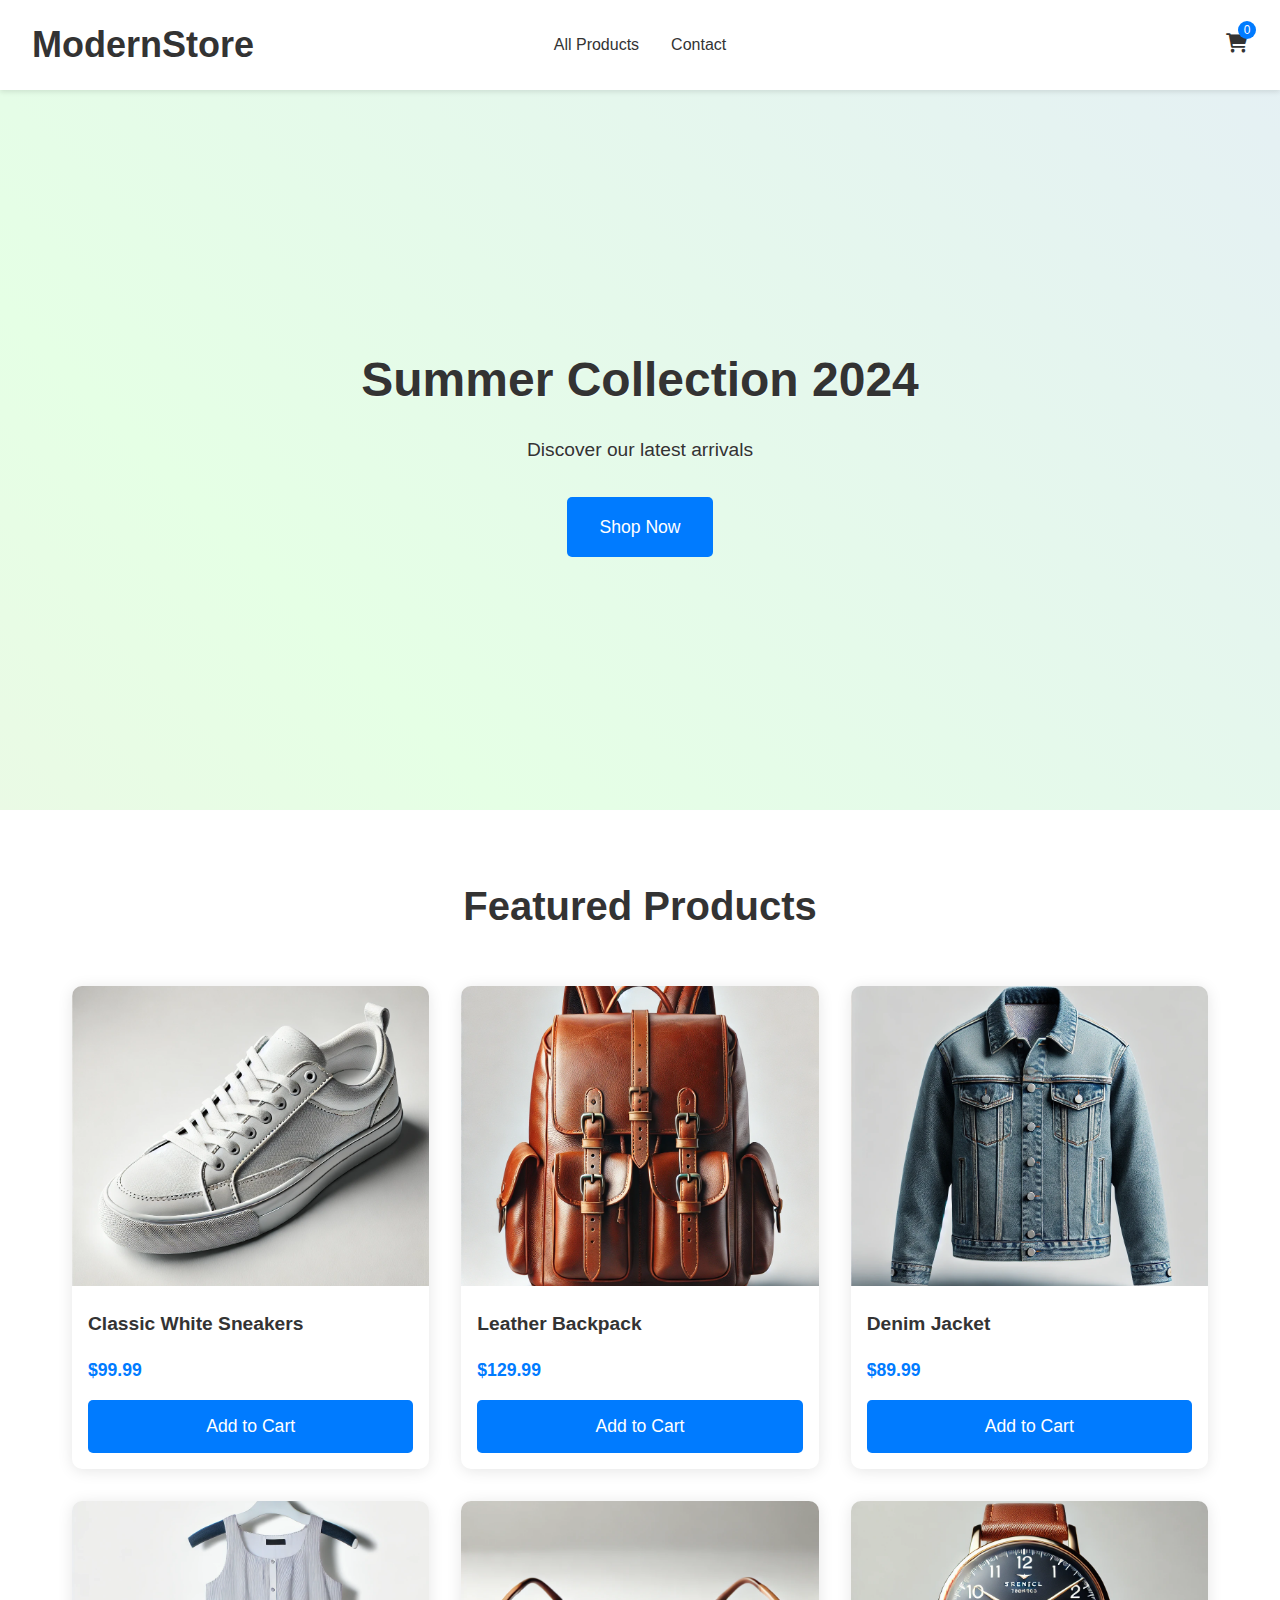
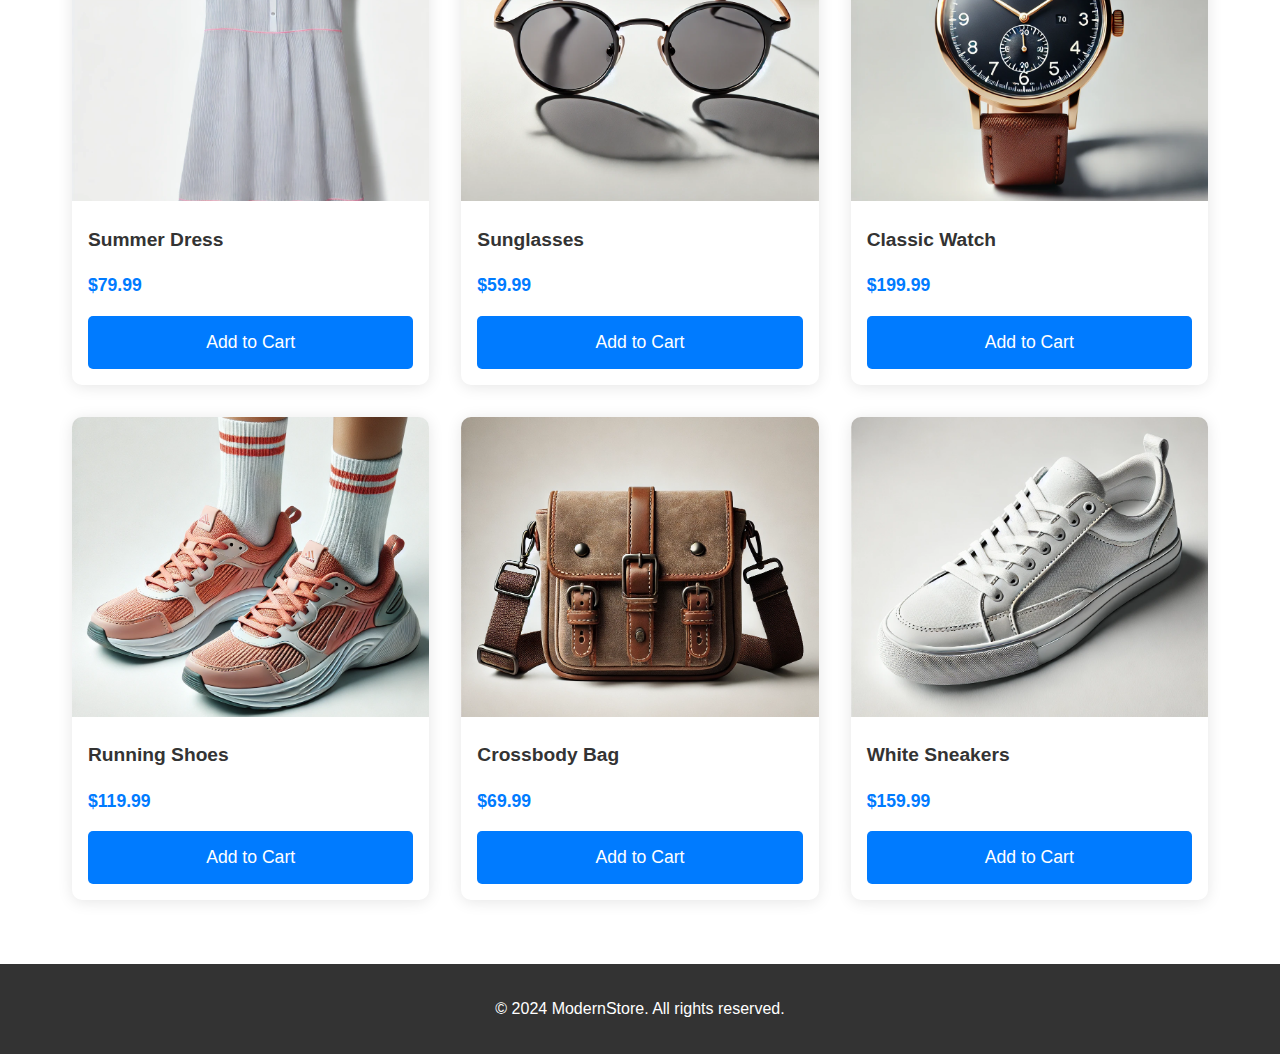
<file: index.html>
<!DOCTYPE html>
<html lang="en">
<head>
    <!-- Google Tag Manager -->
    <script>(function(w,d,s,l,i){w[l]=w[l]||[];w[l].push({'gtm.start':
    new Date().getTime(),event:'gtm.js'});var f=d.getElementsByTagName(s)[0],
    j=d.createElement(s),dl=l!='dataLayer'?'&l='+l:'';j.async=true;j.src=
    'https://www.googletagmanager.com/gtm.js?id='+i+dl;f.parentNode.insertBefore(j,f);
    })(window,document,'script','dataLayer','GTM-56HH3R39');</script>
    <!-- End Google Tag Manager -->
    <meta charset="UTF-8">
    <meta name="viewport" content="width=device-width, initial-scale=1.0">
    <title>Modern Store</title>
    <link rel="stylesheet" href="css/styles.css">
    <link rel="stylesheet" href="https://cdnjs.cloudflare.com/ajax/libs/font-awesome/6.0.0/css/all.min.css">
</head>
<body>
    <header>
        <nav class="main-nav">
            <div class="logo">
                <a href="index.html"><h2>ModernStore</h2></a>
            </div>
            <ul class="nav-links">
                <li><a href="category.html">All Products</a></li>
                <li><a href="contact.html">Contact</a></li>
            </ul>
            <div class="nav-icons">
                <a href="cart.html" class="cart-icon">
                    <i class="fas fa-shopping-cart"></i>
                    <span class="cart-count">0</span>
                </a>
            </div>
        </nav>
    </header>

    <main>
        <section class="hero">
            <h1>Summer Collection 2024</h1>
            <p>Discover our latest arrivals</p>
            <a href="category.html" class="btn">Shop Now</a>
        </section>

        <section class="featured-products">
            <h2>Featured Products</h2>
            <div class="product-grid">
                <!-- Product 1 -->
                <div class="product-card">
                    <a href="product.html?id=1" class="product-link" data-tracking="homepage-product-1-pdp">
                        <img src="images/white-sneakers.webp" alt="Classic White Sneakers">
                    </a>
                    <h3>Classic White Sneakers</h3>
                    <p class="price">$99.99</p>
                    <button class="btn add-to-cart" 
                        data-id="1" 
                        data-name="Classic White Sneakers" 
                        data-price="99.99" 
                        data-image="images/white-sneakers.webp">
                        Add to Cart
                    </button>
                </div>

                <!-- Product 2 -->
                <div class="product-card">
                    <a href="product.html?id=2" class="product-link">
                        <img src="images/leather-backpack.webp" alt="Leather Backpack">
                    </a>
                    <h3>Leather Backpack</h3>
                    <p class="price">$129.99</p>
                    <button class="btn add-to-cart" 
                        data-id="2" 
                        data-name="Leather Backpack" 
                        data-price="129.99" 
                        data-image="images/leather-backpack.webp">
                        Add to Cart
                    </button>
                </div>

                <!-- Product 3 -->
                <div class="product-card">
                    <a href="product.html?id=3" class="product-link">
                        <img src="images/denim-jacket.webp" alt="Denim Jacket">
                    </a>
                    <h3>Denim Jacket</h3>
                    <p class="price">$89.99</p>
                    <button class="btn add-to-cart" 
                        data-id="3" 
                        data-name="Denim Jacket" 
                        data-price="89.99" 
                        data-image="images/denim-jacket.webp">
                        Add to Cart
                    </button>
                </div>

                <!-- Product 4 -->
                <div class="product-card">
                    <a href="product.html?id=4" class="product-link">
                        <img src="images/summer-dress.webp" alt="Summer Dress">
                    </a>
                    <h3>Summer Dress</h3>
                    <p class="price">$79.99</p>
                    <button class="btn add-to-cart" 
                        data-id="4" 
                        data-name="Summer Dress" 
                        data-price="79.99" 
                        data-image="images/summer-dress.webp">
                        Add to Cart
                    </button>
                </div>

                <!-- Product 5 -->
                <div class="product-card">
                    <a href="product.html?id=5" class="product-link">
                        <img src="images/sunglasses.webp" alt="Sunglasses">
                    </a>
                    <h3>Sunglasses</h3>
                    <p class="price">$59.99</p>
                    <button class="btn add-to-cart" 
                        data-id="5" 
                        data-name="Sunglasses" 
                        data-price="59.99" 
                        data-image="images/sunglasses.webp">
                        Add to Cart
                    </button>
                </div>

                <!-- Product 6 -->
                <div class="product-card">
                    <a href="product.html?id=6" class="product-link">
                        <img src="images/classic-watch.webp" alt="Classic Watch">
                    </a>
                    <h3>Classic Watch</h3>
                    <p class="price">$199.99</p>
                    <button class="btn add-to-cart" 
                        data-id="6" 
                        data-name="Classic Watch" 
                        data-price="199.99" 
                        data-image="images/classic-watch.webp">
                        Add to Cart
                    </button>
                </div>

                <!-- Product 7 -->
                <div class="product-card">
                    <a href="product.html?id=7" class="product-link">
                        <img src="images/running-shoes.webp" alt="Running Shoes">
                    </a>
                    <h3>Running Shoes</h3>
                    <p class="price">$119.99</p>
                    <button class="btn add-to-cart" 
                        data-id="7" 
                        data-name="Running Shoes" 
                        data-price="119.99" 
                        data-image="images/running-shoes.webp">
                        Add to Cart
                    </button>
                </div>

                <!-- Product 8 -->
                <div class="product-card">
                    <a href="product.html?id=8" class="product-link">
                        <img src="images/crossbody-bag.webp" alt="Crossbody Bag">
                    </a>
                    <h3>Crossbody Bag</h3>
                    <p class="price">$69.99</p>
                    <button class="btn add-to-cart" 
                        data-id="8" 
                        data-name="Crossbody Bag" 
                        data-price="69.99" 
                        data-image="images/crossbody-bag.webp">
                        Add to Cart
                    </button>
                </div>

                <!-- Product 9 -->
                <div class="product-card">
                    <a href="product.html?id=9" class="product-link">
                        <img src="images/white-sneakers.webp" alt="White Sneakers">
                    </a>
                    <h3>White Sneakers</h3>
                    <p class="price">$159.99</p>
                    <button class="btn add-to-cart" 
                        data-id="9" 
                        data-name="White Sneakers" 
                        data-price="159.99" 
                        data-image="images/white-sneakers.webp">
                        Add to Cart
                    </button>
                </div>
            </div>
        </section>
    </main>

    <footer>
        <p>&copy; 2024 ModernStore. All rights reserved.</p>
    </footer>

    <div class="modal" id="addToCartModal">
        <div class="modal-content">
            <i class="fas fa-check-circle"></i>
            <h3>Added to Cart!</h3>
            <p>Item has been added to your shopping cart.</p>
            <div class="modal-buttons">
                <button class="btn continue-shopping">Continue Shopping</button>
                <a href="cart.html" class="btn view-cart">View Cart</a>
            </div>
        </div>
    </div>

    <script src="js/scripts.js"></script>
    <script src="js/cart.js"></script>
</body>
</html>
</file>
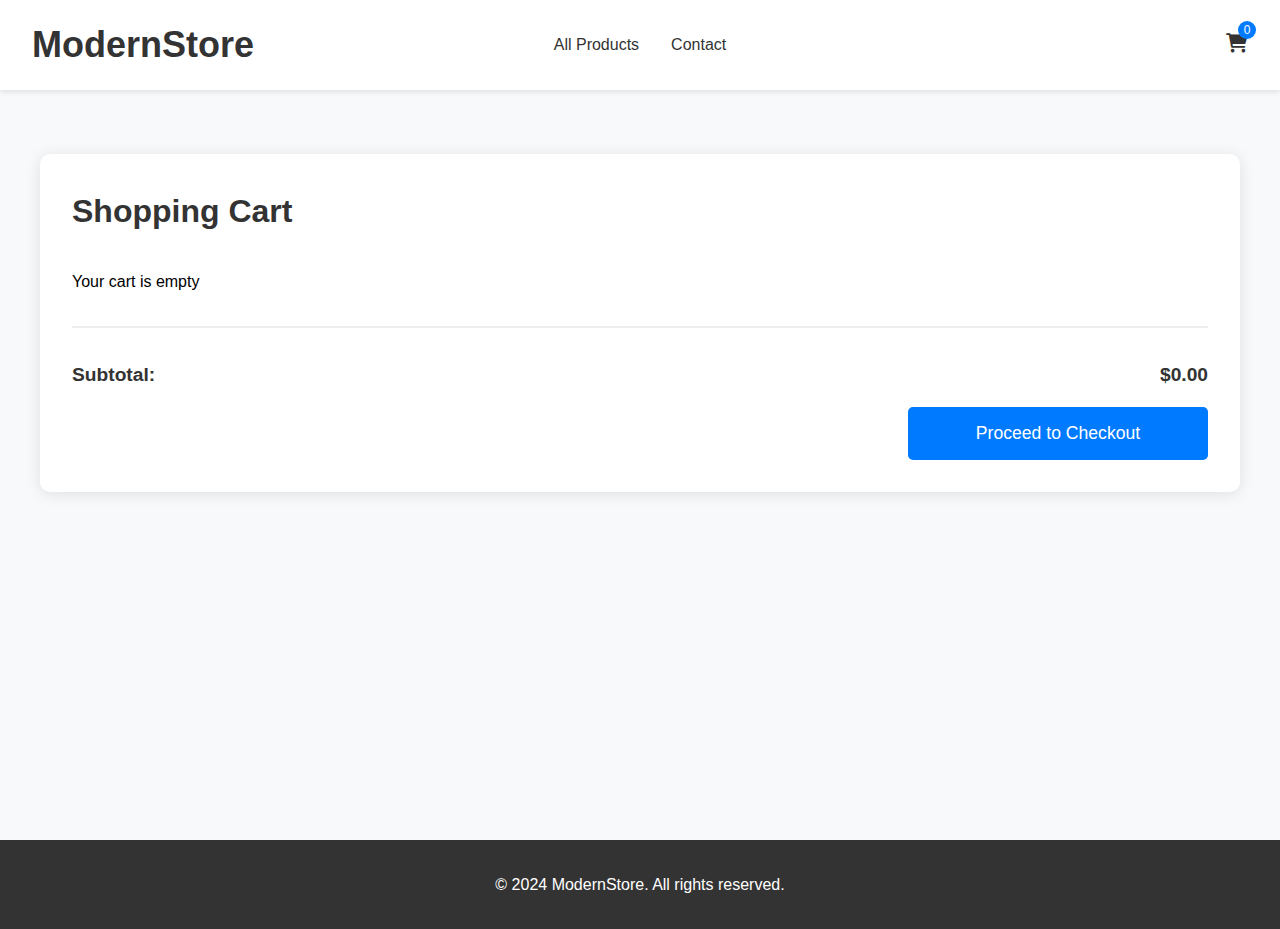
<file: cart.html>
<!DOCTYPE html>
<html lang="en">
<head>
    <!-- Google Tag Manager -->
    <script>(function(w,d,s,l,i){w[l]=w[l]||[];w[l].push({'gtm.start':
    new Date().getTime(),event:'gtm.js'});var f=d.getElementsByTagName(s)[0],
    j=d.createElement(s),dl=l!='dataLayer'?'&l='+l:'';j.async=true;j.src=
    'https://www.googletagmanager.com/gtm.js?id='+i+dl;f.parentNode.insertBefore(j,f);
    })(window,document,'script','dataLayer','GTM-56HH3R39');</script>
    <!-- End Google Tag Manager -->
    <meta charset="UTF-8">
    <meta name="viewport" content="width=device-width, initial-scale=1.0">
    <title>Shopping Cart - ModernStore</title>
    <link rel="stylesheet" href="css/styles.css">
    <link rel="stylesheet" href="https://cdnjs.cloudflare.com/ajax/libs/font-awesome/6.0.0/css/all.min.css">
</head>
<body>
    <header>
        <nav class="main-nav">
            <div class="logo">
                <a href="index.html"><h2>ModernStore</h2></a>
            </div>
            <ul class="nav-links">
                <li><a href="category.html">All Products</a></li>
                <li><a href="contact.html">Contact</a></li>
            </ul>
            <div class="nav-icons">
                <a href="cart.html" class="cart-icon">
                    <i class="fas fa-shopping-cart"></i>
                    <span class="cart-count">0</span>
                </a>
            </div>
        </nav>
    </header>

    <main class="cart-page">
        <div class="cart-container">
            <h1>Shopping Cart</h1>
            
            <div class="cart-items">
                <!-- Cart items will be dynamically added here -->
            </div>

            <div class="cart-summary">
                <div class="subtotal">
                    <span>Subtotal:</span>
                    <span class="subtotal-amount">$0.00</span>
                </div>
                <button class="btn checkout-btn" data-tracking="cart-checkout">Proceed to Checkout</button>
            </div>
        </div>
    </main>

    <footer>
        <p>&copy; 2024 ModernStore. All rights reserved.</p>
    </footer>

    <div class="modal" id="emptyCartModal">
        <div class="modal-content">
            <i class="fas fa-shopping-cart"></i>
            <h3>Empty Cart</h3>
            <p>Your shopping cart is empty. Please add items before proceeding to checkout.</p>
            <div class="modal-buttons">
                <a href="category.html" class="btn">Shop Now</a>
            </div>
        </div>
    </div>

    <script src="js/scripts.js"></script>
    <script src="js/cart.js"></script>
    <script src="js/cart-page.js"></script>
</body>
</html>
</file>
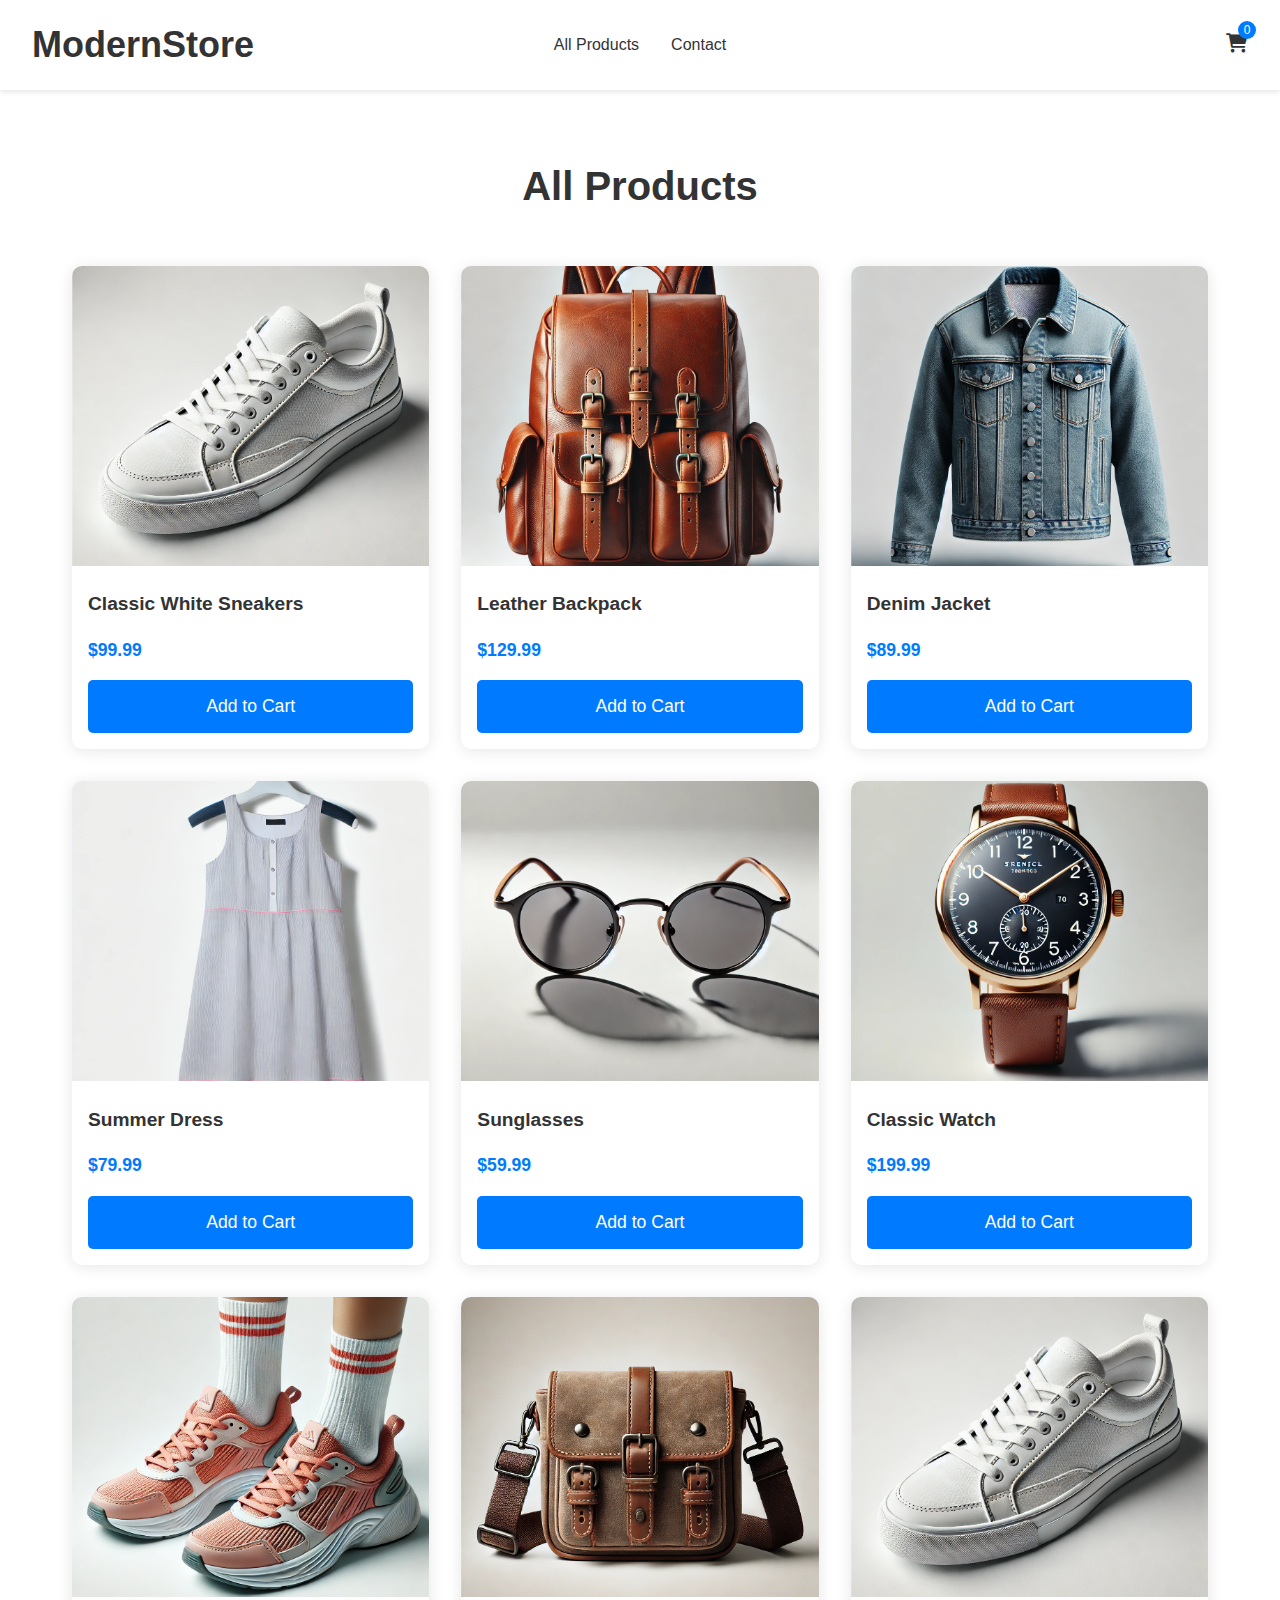
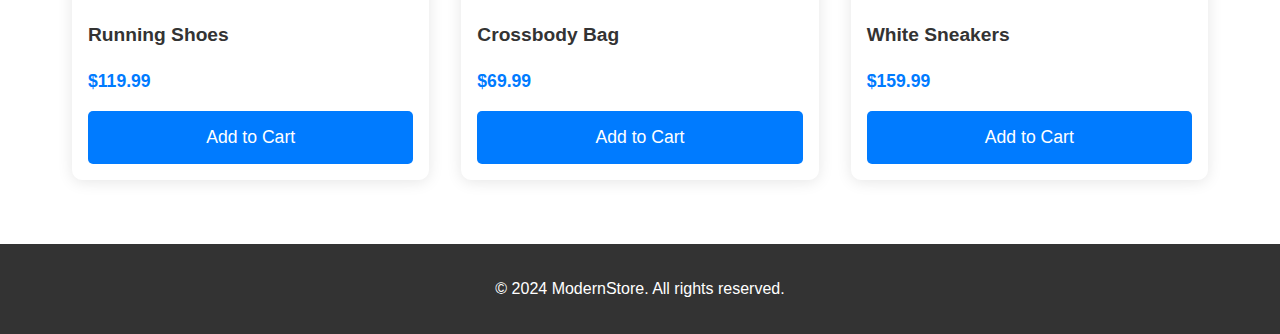
<file: category.html>
<!DOCTYPE html>
<html lang="en">
<head>
    <!-- Google Tag Manager -->
    <script>(function(w,d,s,l,i){w[l]=w[l]||[];w[l].push({'gtm.start':
    new Date().getTime(),event:'gtm.js'});var f=d.getElementsByTagName(s)[0],
    j=d.createElement(s),dl=l!='dataLayer'?'&l='+l:'';j.async=true;j.src=
    'https://www.googletagmanager.com/gtm.js?id='+i+dl;f.parentNode.insertBefore(j,f);
    })(window,document,'script','dataLayer','GTM-56HH3R39');</script>
    <!-- End Google Tag Manager -->
    <meta charset="UTF-8">
    <meta name="viewport" content="width=device-width, initial-scale=1.0">
    <title>Shop Categories - ModernStore</title>
    <link rel="stylesheet" href="css/styles.css">
    <link rel="stylesheet" href="https://cdnjs.cloudflare.com/ajax/libs/font-awesome/6.0.0/css/all.min.css">
</head>
<body>
    <header>
        <nav class="main-nav">
            <div class="logo">
                <a href="index.html"><h2>ModernStore</h2></a>
            </div>
            <ul class="nav-links">
                <li><a href="category.html">All Products</a></li>
                <li><a href="contact.html">Contact</a></li>
            </ul>
            <div class="nav-icons">
                <a href="cart.html" class="cart-icon">
                    <i class="fas fa-shopping-cart"></i>
                    <span class="cart-count">0</span>
                </a>
            </div>
        </nav>
    </header>

    <main class="category-page">
        <div class="category-header">
            <h1>All Products</h1>
        </div>

        <div class="product-grid">
            <!-- Product 1 -->
            <div class="product-card">
                <a href="product.html?id=1" class="product-link">
                    <img src="images/white-sneakers.webp" alt="Classic White Sneakers">
                </a>
                <h3>Classic White Sneakers</h3>
                <p class="price">$99.99</p>
                <button class="btn add-to-cart" 
                    data-id="1" 
                    data-name="Classic White Sneakers" 
                    data-price="99.99" 
                    data-image="images/white-sneakers.webp">
                    Add to Cart
                </button>
            </div>

            <!-- Product 2 -->
            <div class="product-card">
                <a href="product.html?id=2" class="product-link">
                    <img src="images/leather-backpack.webp" alt="Leather Backpack">
                </a>
                <h3>Leather Backpack</h3>
                <p class="price">$129.99</p>
                <button class="btn add-to-cart" 
                    data-id="2" 
                    data-name="Leather Backpack" 
                    data-price="129.99" 
                    data-image="images/leather-backpack.webp">
                    Add to Cart
                </button>
            </div>

            <!-- Product 3 -->
            <div class="product-card">
                <a href="product.html?id=3" class="product-link">
                    <img src="images/denim-jacket.webp" alt="Denim Jacket">
                </a>
                <h3>Denim Jacket</h3>
                <p class="price">$89.99</p>
                <button class="btn add-to-cart" 
                    data-id="3" 
                    data-name="Denim Jacket" 
                    data-price="89.99" 
                    data-image="images/denim-jacket.webp">
                    Add to Cart
                </button>
            </div>

            <!-- Product 4 -->
            <div class="product-card">
                <a href="product.html?id=4" class="product-link">
                    <img src="images/summer-dress.webp" alt="Summer Dress">
                </a>
                <h3>Summer Dress</h3>
                <p class="price">$79.99</p>
                <button class="btn add-to-cart" 
                    data-id="4" 
                    data-name="Summer Dress" 
                    data-price="79.99" 
                    data-image="images/summer-dress.webp">
                    Add to Cart
                </button>
            </div>

            <!-- Product 5 -->
            <div class="product-card">
                <a href="product.html?id=5" class="product-link">
                    <img src="images/sunglasses.webp" alt="Sunglasses">
                </a>
                <h3>Sunglasses</h3>
                <p class="price">$59.99</p>
                <button class="btn add-to-cart" 
                    data-id="5" 
                    data-name="Sunglasses" 
                    data-price="59.99" 
                    data-image="images/sunglasses.webp">
                    Add to Cart
                </button>
            </div>

            <!-- Product 6 -->
            <div class="product-card">
                <a href="product.html?id=6" class="product-link">
                    <img src="images/classic-watch.webp" alt="Classic Watch">
                </a>
                <h3>Classic Watch</h3>
                <p class="price">$199.99</p>
                <button class="btn add-to-cart" 
                    data-id="6" 
                    data-name="Classic Watch" 
                    data-price="199.99" 
                    data-image="images/classic-watch.webp">
                    Add to Cart
                </button>
            </div>

            <!-- Product 7 -->
            <div class="product-card">
                <a href="product.html?id=7" class="product-link">
                    <img src="images/running-shoes.webp" alt="Running Shoes">
                </a>
                <h3>Running Shoes</h3>
                <p class="price">$119.99</p>
                <button class="btn add-to-cart" 
                    data-id="7" 
                    data-name="Running Shoes" 
                    data-price="119.99" 
                    data-image="images/running-shoes.webp">
                    Add to Cart
                </button>
            </div>

            <!-- Product 8 -->
            <div class="product-card">
                <a href="product.html?id=8" class="product-link">
                    <img src="images/crossbody-bag.webp" alt="Crossbody Bag">
                </a>
                <h3>Crossbody Bag</h3>
                <p class="price">$69.99</p>
                <button class="btn add-to-cart" 
                    data-id="8" 
                    data-name="Crossbody Bag" 
                    data-price="69.99" 
                    data-image="images/crossbody-bag.webp">
                    Add to Cart
                </button>
            </div>

            <!-- Product 9 -->
            <div class="product-card">
                <a href="product.html?id=9" class="product-link">
                    <img src="images/white-sneakers.webp" alt="White Sneakers">
                </a>
                <h3>White Sneakers</h3>
                <p class="price">$159.99</p>
                <button class="btn add-to-cart" 
                    data-id="9" 
                    data-name="White Sneakers" 
                    data-price="159.99" 
                    data-image="images/white-sneakers.webp">
                    Add to Cart
                </button>
            </div>
        </div>
    </main>

    <!-- Footer -->
    <footer>
        <p>&copy; 2024 ModernStore. All rights reserved.</p>
    </footer>

    <div class="modal" id="addToCartModal">
        <div class="modal-content">
            <i class="fas fa-check-circle"></i>
            <h3>Added to Cart!</h3>
            <p>Item has been added to your shopping cart.</p>
            <div class="modal-buttons">
                <button class="btn continue-shopping">Continue Shopping</button>
                <a href="cart.html" class="btn view-cart">View Cart</a>
            </div>
        </div>
    </div>

    <script src="js/scripts.js"></script>
    <script src="js/cart.js"></script>
</body>
</html>
</file>
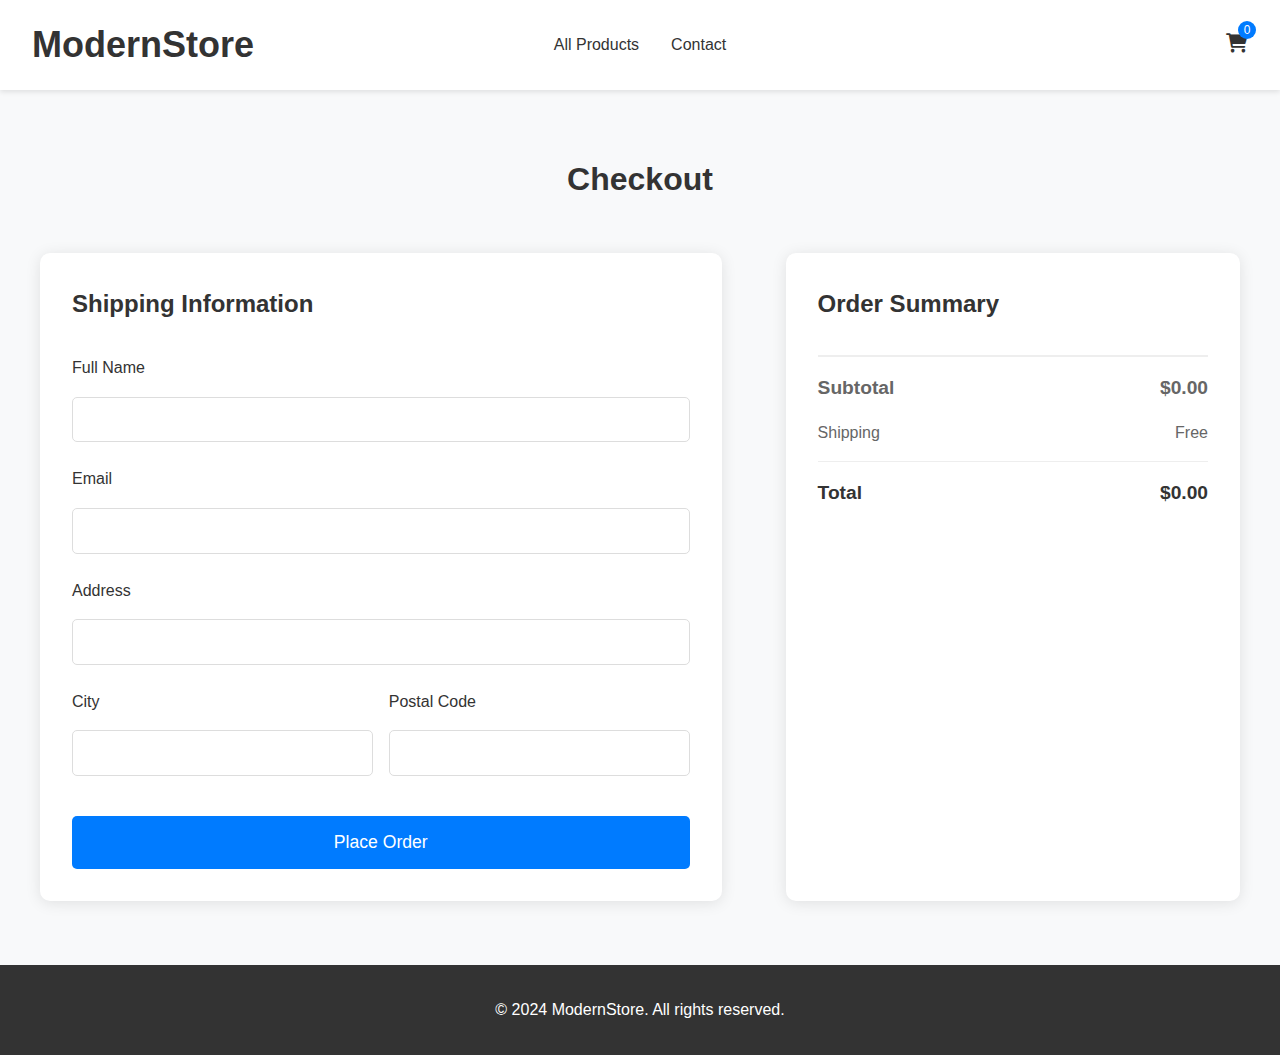
<file: checkout.html>
<!DOCTYPE html>
<html lang="en">
<head>
    <!-- Google Tag Manager -->
    <script>(function(w,d,s,l,i){w[l]=w[l]||[];w[l].push({'gtm.start':
    new Date().getTime(),event:'gtm.js'});var f=d.getElementsByTagName(s)[0],
    j=d.createElement(s),dl=l!='dataLayer'?'&l='+l:'';j.async=true;j.src=
    'https://www.googletagmanager.com/gtm.js?id='+i+dl;f.parentNode.insertBefore(j,f);
    })(window,document,'script','dataLayer','GTM-56HH3R39');</script>
    <!-- End Google Tag Manager -->
    <meta charset="UTF-8">
    <meta name="viewport" content="width=device-width, initial-scale=1.0">
    <title>Checkout - ModernStore</title>
    <link rel="stylesheet" href="css/styles.css">
    <link rel="stylesheet" href="https://cdnjs.cloudflare.com/ajax/libs/font-awesome/6.0.0/css/all.min.css">
</head>
<body>
    <header>
        <nav class="main-nav">
            <div class="logo">
                <a href="index.html"><h2>ModernStore</h2></a>
            </div>
            <ul class="nav-links">
                <li><a href="category.html">All Products</a></li>
                <li><a href="contact.html">Contact</a></li>
            </ul>
            <div class="nav-icons">
                <a href="cart.html" class="cart-icon">
                    <i class="fas fa-shopping-cart"></i>
                    <span class="cart-count">0</span>
                </a>
            </div>
        </nav>
    </header>

    <main class="checkout-page">
        <div class="checkout-container">
            <h1>Checkout</h1>
            
            <div class="checkout-grid">
                <div class="checkout-form">
                    <h2>Shipping Information</h2>
                    <form id="shipping-form">
                        <div class="form-group">
                            <label for="name">Full Name</label>
                            <input type="text" id="name" data-tracking="checkout-name" required>
                        </div>
                        <div class="form-group">
                            <label for="email">Email</label>
                            <input type="email" id="email" required>
                        </div>
                        <div class="form-group">
                            <label for="address">Address</label>
                            <input type="text" id="address" required>
                        </div>
                        <div class="form-row">
                            <div class="form-group">
                                <label for="city">City</label>
                                <input type="text" id="city" required>
                            </div>
                            <div class="form-group">
                                <label for="postal">Postal Code</label>
                                <input type="text" id="postal" required>
                            </div>
                        </div>
                        <button type="submit" class="btn" data-tracking="checkout-place-order">Place Order</button>
                    </form>
                </div>

                <div class="order-summary">
                    <h2>Order Summary</h2>
                    <div class="order-items">
                        <!-- Items will be dynamically added here -->
                    </div>
                    <div class="order-total">
                        <div class="subtotal">
                            <span>Subtotal</span>
                            <span class="subtotal-amount">$0.00</span>
                        </div>
                        <div class="shipping">
                            <span>Shipping</span>
                            <span>Free</span>
                        </div>
                        <div class="total">
                            <span>Total</span>
                            <span class="total-amount">$0.00</span>
                        </div>
                    </div>
                </div>
            </div>
        </div>
    </main>

    <footer>
        <p>&copy; 2024 ModernStore. All rights reserved.</p>
    </footer>

    <script src="js/autofill.js"></script>
    <script src="js/scripts.js"></script>
    <script src="js/cart.js"></script>
    <script src="js/checkout.js"></script>
</body>
</html>
</file>
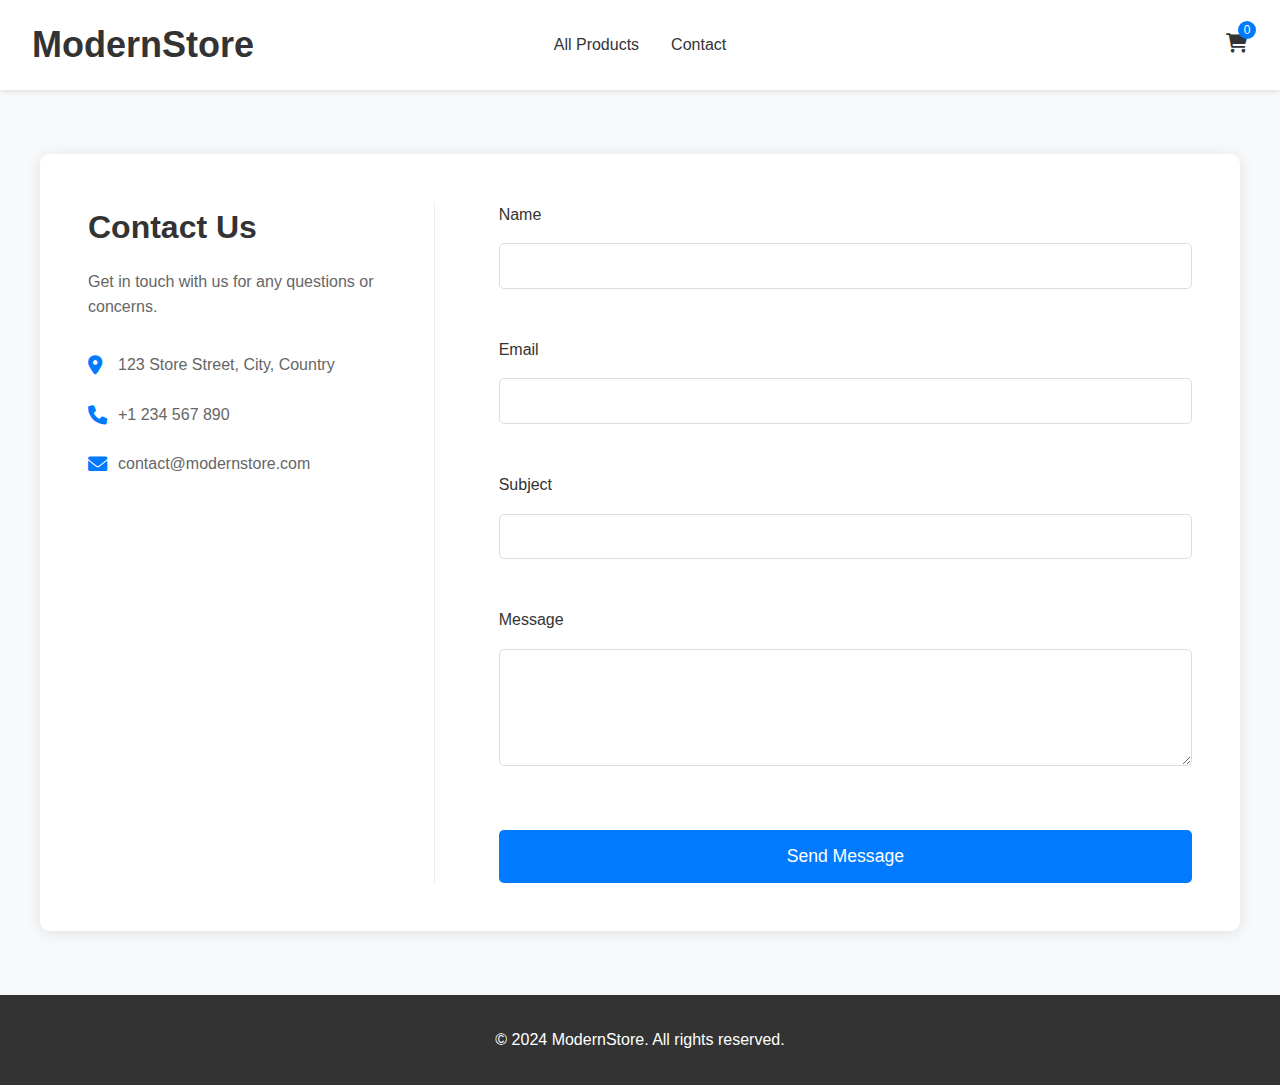
<file: contact.html>
<!DOCTYPE html>
<html lang="en">
<head>
    <!-- Google Tag Manager -->
    <script>(function(w,d,s,l,i){w[l]=w[l]||[];w[l].push({'gtm.start':
    new Date().getTime(),event:'gtm.js'});var f=d.getElementsByTagName(s)[0],
    j=d.createElement(s),dl=l!='dataLayer'?'&l='+l:'';j.async=true;j.src=
    'https://www.googletagmanager.com/gtm.js?id='+i+dl;f.parentNode.insertBefore(j,f);
    })(window,document,'script','dataLayer','GTM-56HH3R39');</script>
    <!-- End Google Tag Manager -->
    <meta charset="UTF-8">
    <meta name="viewport" content="width=device-width, initial-scale=1.0">
    <title>Contact Us - ModernStore</title>
    <link rel="stylesheet" href="css/styles.css">
    <link rel="stylesheet" href="https://cdnjs.cloudflare.com/ajax/libs/font-awesome/6.0.0/css/all.min.css">
</head>
<body>
    <header>
        <nav class="main-nav">
            <div class="logo">
                <a href="index.html"><h2>ModernStore</h2></a>
            </div>
            <ul class="nav-links">
                <li><a href="category.html">All Products</a></li>
                <li><a href="contact.html">Contact</a></li>
            </ul>
            <div class="nav-icons">
                <a href="cart.html" class="cart-icon">
                    <i class="fas fa-shopping-cart"></i>
                    <span class="cart-count">0</span>
                </a>
            </div>
        </nav>
    </header>

    <main class="contact-page">
        <div class="contact-container">
            <div class="contact-info">
                <h1>Contact Us</h1>
                <p>Get in touch with us for any questions or concerns.</p>
                <div class="info-item">
                    <i class="fas fa-map-marker-alt"></i>
                    <span>123 Store Street, City, Country</span>
                </div>
                <div class="info-item">
                    <i class="fas fa-phone"></i>
                    <span>+1 234 567 890</span>
                </div>
                <div class="info-item">
                    <i class="fas fa-envelope"></i>
                    <span>contact@modernstore.com</span>
                </div>
            </div>
            
            <form class="contact-form">
                <div class="form-group">
                    <label for="name">Name</label>
                    <input type="text" id="name" name="name" required>
                </div>
                <div class="form-group">
                    <label for="email">Email</label>
                    <input type="email" id="email" name="email" required>
                </div>
                <div class="form-group">
                    <label for="subject">Subject</label>
                    <input type="text" id="subject" name="subject" required>
                </div>
                <div class="form-group">
                    <label for="message">Message</label>
                    <textarea id="message" name="message" rows="5" required></textarea>
                </div>
                <button type="submit" class="btn">Send Message</button>
            </form>
        </div>
    </main>

    <footer>
        <p>&copy; 2024 ModernStore. All rights reserved.</p>
    </footer>

    <script src="js/autofill.js"></script>
    <script src="js/scripts.js"></script>
    <script src="js/cart.js"></script>
    <script src="js/contact.js"></script>
</body>
</html>
</file>
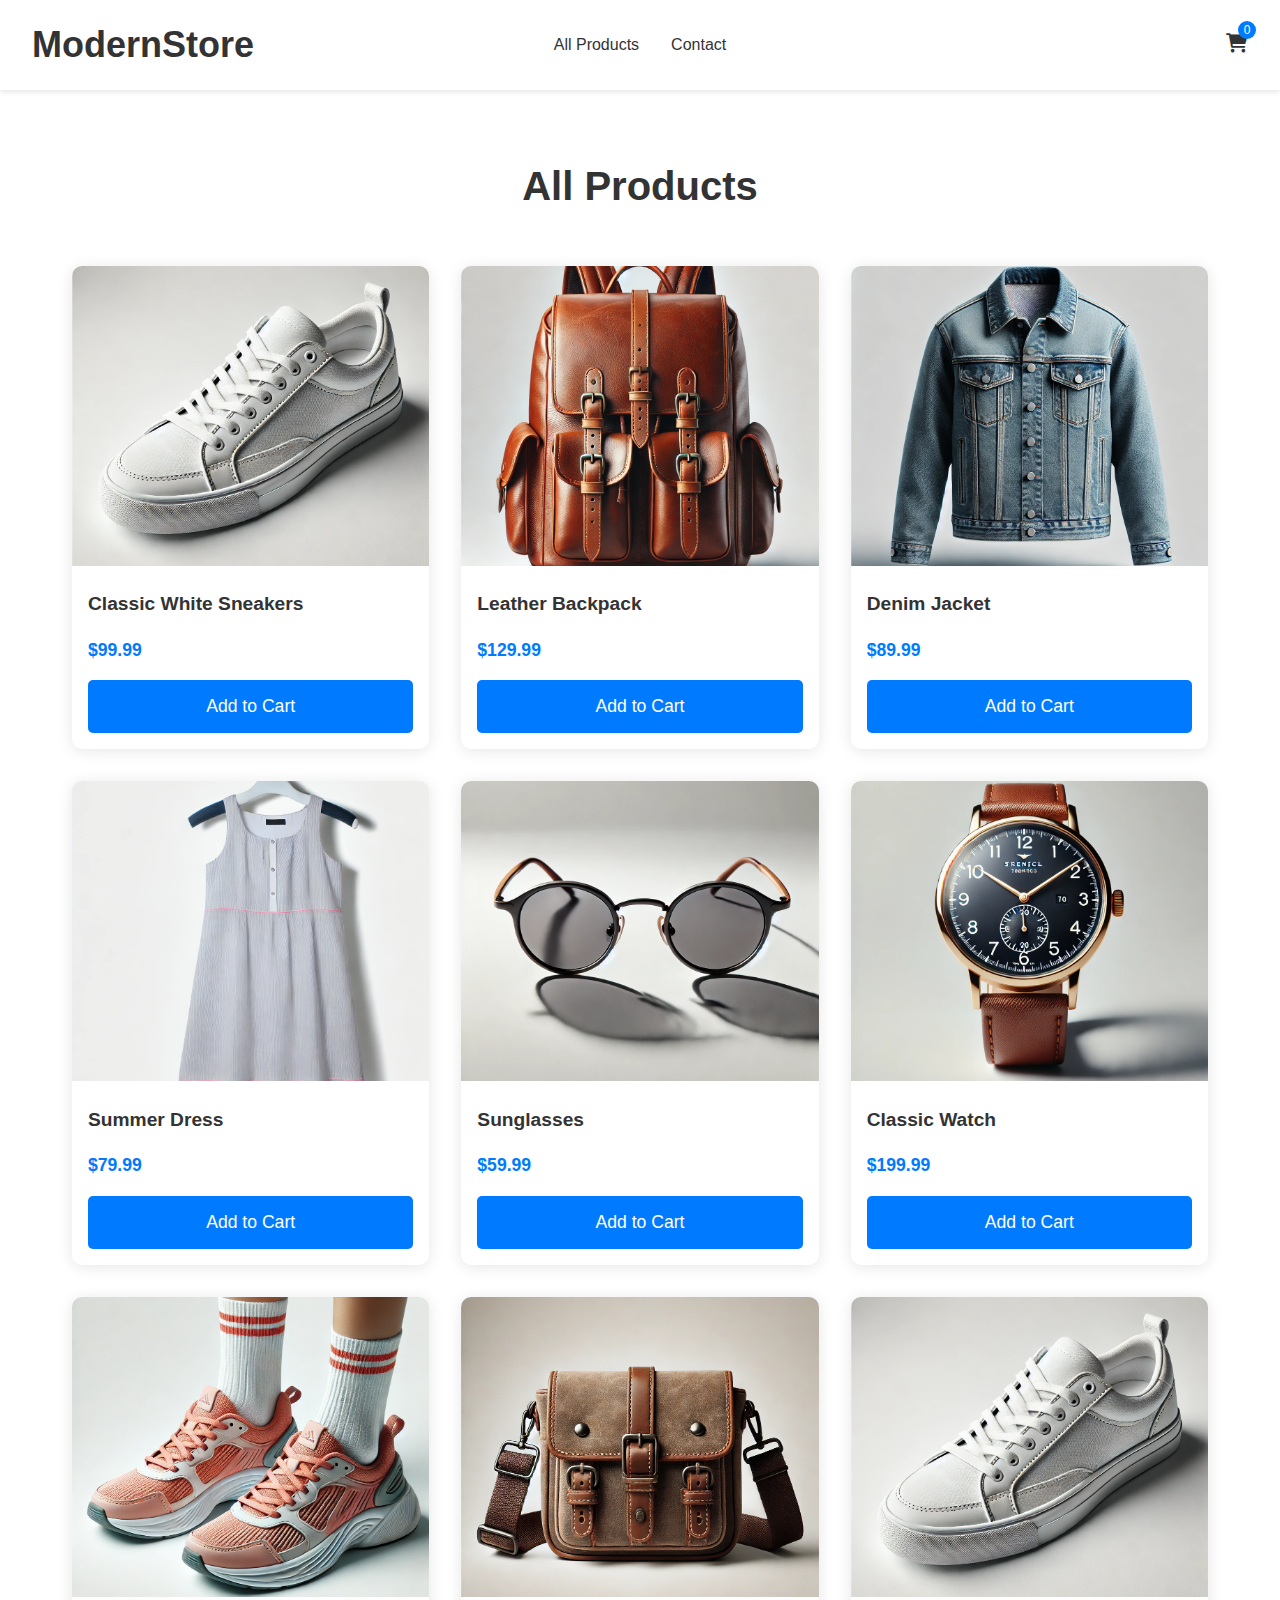
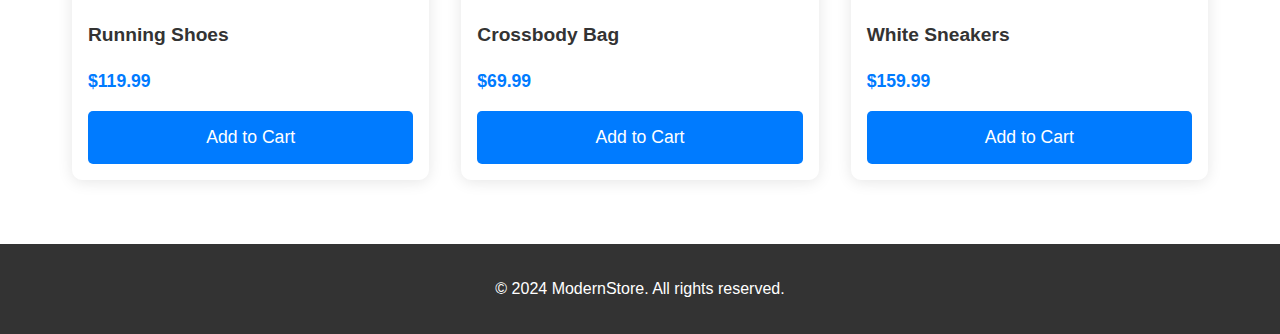
<file: product.html>
<!DOCTYPE html>
<html lang="en">
<head>
    <!-- Google Tag Manager -->
    <script>(function(w,d,s,l,i){w[l]=w[l]||[];w[l].push({'gtm.start':
    new Date().getTime(),event:'gtm.js'});var f=d.getElementsByTagName(s)[0],
    j=d.createElement(s),dl=l!='dataLayer'?'&l='+l:'';j.async=true;j.src=
    'https://www.googletagmanager.com/gtm.js?id='+i+dl;f.parentNode.insertBefore(j,f);
    })(window,document,'script','dataLayer','GTM-56HH3R39');</script>
    <!-- End Google Tag Manager -->
    <meta charset="UTF-8">
    <meta name="viewport" content="width=device-width, initial-scale=1.0">
    <title>Product Details - ModernStore</title>
    <link rel="stylesheet" href="css/styles.css">
    <link rel="stylesheet" href="https://cdnjs.cloudflare.com/ajax/libs/font-awesome/6.0.0/css/all.min.css">
</head>
<body>
    <header>
        <nav class="main-nav">
            <div class="logo">
                <a href="index.html"><h2>ModernStore</h2></a>
            </div>
            <ul class="nav-links">
                <li><a href="category.html">All Products</a></li>
                <li><a href="contact.html">Contact</a></li>
            </ul>
            <div class="nav-icons">
                <a href="cart.html" class="cart-icon">
                    <i class="fas fa-shopping-cart"></i>
                    <span class="cart-count">0</span>
                </a>
            </div>
        </nav>
    </header>

    <main class="product-page">
        <div class="product-container">
            <div class="product-image">
                <img id="productImage" src="" alt="">
            </div>
            <div class="product-details">
                <h1 id="productName"></h1>
                <p class="price" id="productPrice"></p>
                <p class="description" id="productDescription"></p>
                
                <!-- Size Selection -->
                <div class="product-options">
                    <h3>Size</h3>
                    <div class="size-options">
                        <label class="size-option">
                            <input type="radio" name="size" value="XS">
                            <span>XS</span>
                        </label>
                        <label class="size-option">
                            <input type="radio" name="size" value="M">
                            <span>M</span>
                        </label>
                        <label class="size-option">
                            <input type="radio" name="size" value="L">
                            <span>L</span>
                        </label>
                        <label class="size-option">
                            <input type="radio" name="size" value="XL">
                            <span>XL</span>
                        </label>
                    </div>
                </div>

                <!-- Color Selection -->
                <div class="product-options">
                    <h3>Color</h3>
                    <div class="color-options">
                        <label class="color-option">
                            <input type="radio" name="color" value="brown">
                            <span class="color-circle" style="background-color: #8B4513;"></span>
                            <span class="color-name">Brown</span>
                        </label>
                        <label class="color-option">
                            <input type="radio" name="color" value="white">
                            <span class="color-circle" style="background-color: #FFFFFF; border: 1px solid #ddd;"></span>
                            <span class="color-name">White</span>
                        </label>
                        <label class="color-option">
                            <input type="radio" name="color" value="black">
                            <span class="color-circle" style="background-color: #000000;"></span>
                            <span class="color-name">Black</span>
                        </label>
                    </div>
                </div>

                <ul class="details" id="productDetails"></ul>
                <button class="btn add-to-cart" id="addToCartBtn" data-tracking="pdp-product-1-atc">
                    Add to Cart
                </button>
            </div>
        </div>
    </main>

    <footer>
        <p>&copy; 2024 ModernStore. All rights reserved.</p>
    </footer>

    <div class="modal" id="addToCartModal">
        <div class="modal-content">
            <i class="fas fa-check-circle"></i>
            <h3>Added to Cart!</h3>
            <p>Item has been added to your shopping cart.</p>
            <div class="modal-buttons">
                <button class="btn continue-shopping">Continue Shopping</button>
                <a href="cart.html" class="btn view-cart" data-tracking="pdp-product-1-cart">View Cart</a>
            </div>
        </div>
    </div>
    
    <script type="module" src="js/product.js"></script>
    <script src="js/cart.js"></script>
</body>
</html>
</file>
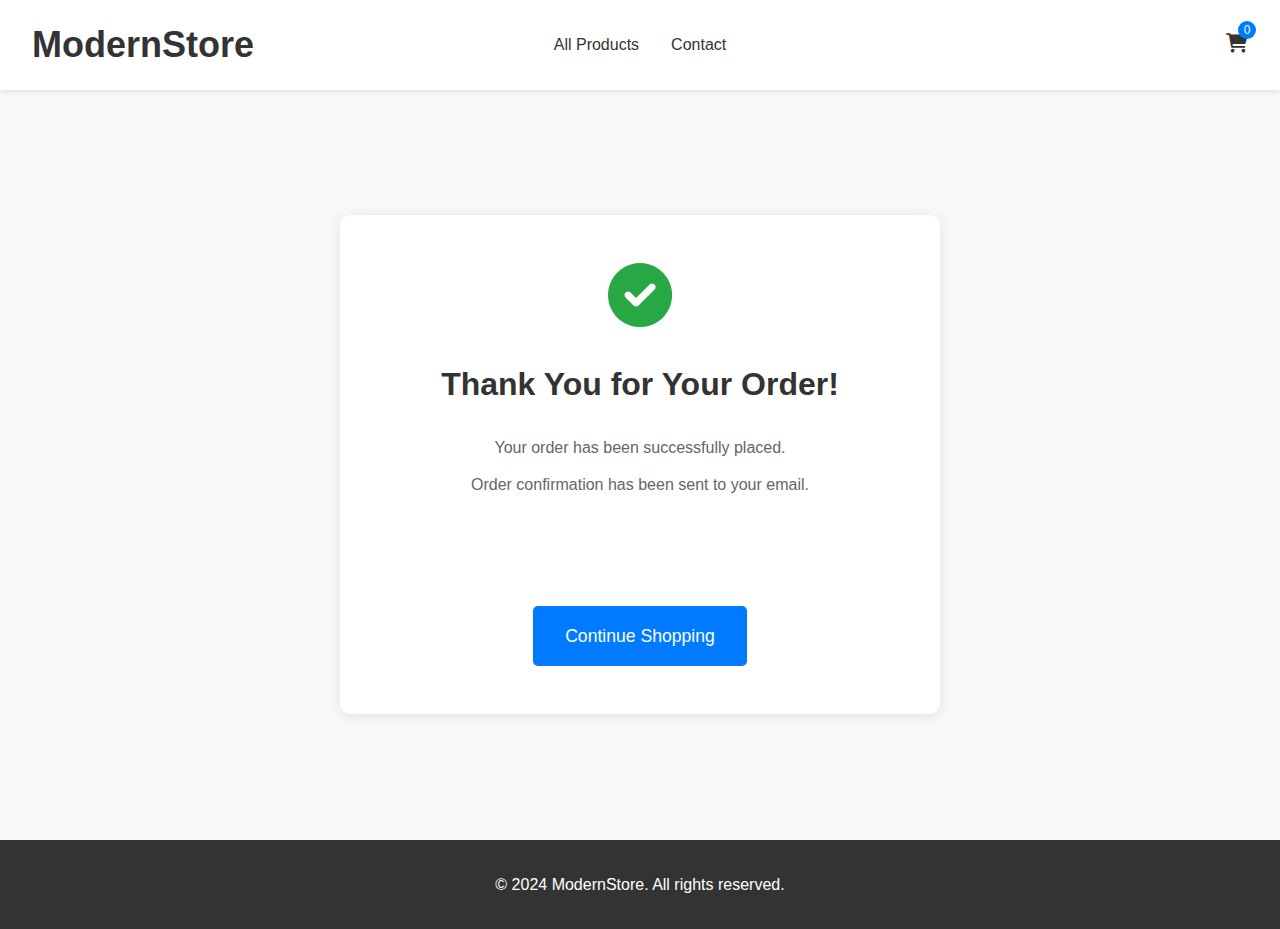
<file: thank-you.html>
<!DOCTYPE html>
<html lang="en">
<head>
    <!-- Google Tag Manager -->
    <script>(function(w,d,s,l,i){w[l]=w[l]||[];w[l].push({'gtm.start':
    new Date().getTime(),event:'gtm.js'});var f=d.getElementsByTagName(s)[0],
    j=d.createElement(s),dl=l!='dataLayer'?'&l='+l:'';j.async=true;j.src=
    'https://www.googletagmanager.com/gtm.js?id='+i+dl;f.parentNode.insertBefore(j,f);
    })(window,document,'script','dataLayer','GTM-56HH3R39');</script>
    <!-- End Google Tag Manager -->
    <meta charset="UTF-8">
    <meta name="viewport" content="width=device-width, initial-scale=1.0">
    <title>Thank You - ModernStore</title>
    <link rel="stylesheet" href="css/styles.css">
    <link rel="stylesheet" href="https://cdnjs.cloudflare.com/ajax/libs/font-awesome/6.0.0/css/all.min.css">
</head>
<body>
    <header>
        <nav class="main-nav">
            <div class="logo">
                <a href="index.html"><h2>ModernStore</h2></a>
            </div>
            <ul class="nav-links">
                <li><a href="category.html">All Products</a></li>
                <li><a href="contact.html">Contact</a></li>
            </ul>
            <div class="nav-icons">
                <a href="cart.html" class="cart-icon">
                    <i class="fas fa-shopping-cart"></i>
                    <span class="cart-count">0</span>
                </a>
            </div>
        </nav>
    </header>

    <main class="thank-you-page">
        <div class="thank-you-container">
            <i class="fas fa-check-circle"></i>
            <h1>Thank You for Your Order!</h1>
            <p>Your order has been successfully placed.</p>
            <p>Order confirmation has been sent to your email.</p>
            <a href="index.html" class="btn">Continue Shopping</a>
        </div>
    </main>

    <footer>
        <p>&copy; 2024 ModernStore. All rights reserved.</p>
    </footer>

    <script src="js/cart.js"></script>
</body>
</html>
</file>
<file: css/styles.css>
/* Basic Reset */
* {
    margin: 0;
    padding: 0;
    box-sizing: border-box;
}

body {
    font-family: Arial, sans-serif;
    line-height: 1.6;
}

/* Navigation */
.main-nav {
    display: flex;
    justify-content: space-between;
    align-items: center;
    padding: 1rem 2rem;
    background: white;
    box-shadow: 0 2px 5px rgba(0,0,0,0.1);
    position: relative;
}

.logo {
    flex: 1;
}

.logo a {
    text-decoration: none;
    color: #333;
    font-size: 1.5rem;
    font-weight: bold;
}

.nav-links {
    display: flex;
    list-style: none;
    gap: 2rem;
    position: absolute;
    left: 50%;
    transform: translateX(-50%);
}

.nav-links a {
    text-decoration: none;
    color: #333;
    font-weight: 500;
    transition: color 0.3s ease;
}

.nav-links a:hover {
    color: #007bff;
}

.nav-icons {
    flex: 1;
    display: flex;
    justify-content: flex-end;
    align-items: center;
    gap: 1.5rem;
}

.nav-icons a {
    color: #333;
    text-decoration: none;
    font-size: 1.2rem;
}

.cart-icon {
    position: relative;
}

.cart-count {
    position: absolute;
    top: -8px;
    right: -8px;
    background: #007bff;
    color: white;
    border-radius: 50%;
    width: 18px;
    height: 18px;
    font-size: 12px;
    display: flex;
    align-items: center;
    justify-content: center;
}

/* Hero Section */
.hero {
    background: linear-gradient(
        45deg,
        #FFE5E5,
        #E5FFE5,
        #E5E5FF,
        #FFE5FF
    );
    background-size: 400% 400%;
    animation: gradientAnimation 15s ease infinite;
    height: 80vh;
    display: flex;
    flex-direction: column;
    justify-content: center;
    align-items: center;
    text-align: center;
    padding: 0 1rem;
}

@keyframes gradientAnimation {
    0% {
        background-position: 0% 50%;
    }
    50% {
        background-position: 100% 50%;
    }
    100% {
        background-position: 0% 50%;
    }
}

.hero h1,
.hero p {
    color: #333;
    text-shadow: 1px 1px 2px rgba(255, 255, 255, 0.5);
}

.hero h1 {
    font-size: 3rem;
    margin-bottom: 1rem;
    font-weight: 700;
}

.hero p {
    font-size: 1.2rem;
    margin-bottom: 2rem;
}

/* Common Button Styles */
.btn {
    padding: 1rem 2rem;
    background: #007bff;
    color: white;
    border: none;
    border-radius: 5px;
    font-size: 1.1rem;
    cursor: pointer;
    transition: background 0.3s ease;
    text-decoration: none;
}

.btn:hover {
    background: #0056b3;
}

/* Featured Products and Category */
.featured-products {
    padding: 4rem 2rem;
    max-width: 1200px;
    margin: 0 auto;
}

.featured-products h2,
.category-header h1 {
    text-align: center;
    font-size: 2.5rem;
    margin-bottom: 3rem;
    color: #333;
}

.product-grid {
    display: grid;
    grid-template-columns: repeat(3, 1fr);
    gap: 2rem;
    max-width: 1200px;
    margin: 0 auto;
}

.product-card {
    background: white;
    border-radius: 10px;
    overflow: hidden;
    box-shadow: 0 2px 15px rgba(0, 0, 0, 0.1);
    transition: transform 0.3s ease;
    display: flex;
    flex-direction: column;
}

.product-card .btn {
    margin: 0 1rem 1rem 1rem;
    width: calc(100% - 2rem);
}

.product-card:hover {
    transform: translateY(-5px);
}

.product-link {
    display: block;
    overflow: hidden;
}

.product-link img {
    width: 100%;
    height: 300px;
    object-fit: cover;
    transition: transform 0.3s ease;
}

.product-link:hover img {
    transform: scale(1.05);
}

.product-card h3 {
    padding: 1rem;
    font-size: 1.2rem;
    color: #333;
    margin: 0;
}

.product-card .price {
    padding: 0 1rem;
    color: #007bff;
    font-weight: 600;
    font-size: 1.1rem;
    margin-bottom: 1rem;
}

/* Product Page */
.product-page {
    padding: 4rem 2rem;
    background: #f8f9fa;
}

.product-container {
    max-width: 1200px;
    margin: 0 auto;
    display: grid;
    grid-template-columns: 1fr 1fr;
    gap: 4rem;
    background: white;
    padding: 2rem;
    border-radius: 10px;
    box-shadow: 0 2px 15px rgba(0,0,0,0.1);
}

.product-image {
    width: 100%;
    overflow: hidden;
    border-radius: 8px;
}

.product-image img {
    width: 100%;
    height: auto;
    display: block;
    transition: transform 0.3s ease;
}

.product-image img:hover {
    transform: scale(1.05);
}

.product-details {
    display: flex;
    flex-direction: column;
    gap: 1.5rem;
}

.product-details h1 {
    font-size: 2.5rem;
    color: #333;
    margin-bottom: 0.5rem;
}

.product-details .price {
    font-size: 2rem;
    color: #007bff;
    font-weight: 600;
}

.product-details .description {
    font-size: 1.1rem;
    color: #666;
    line-height: 1.6;
}

.product-details .details {
    list-style: none;
    padding: 0;
}

.product-details .details li {
    padding: 0.5rem 0;
    color: #555;
    display: flex;
    align-items: center;
    gap: 0.5rem;
}

.product-details .details li::before {
    content: "•";
    color: #007bff;
}

/* Contact Page */
.contact-page {
    padding: 4rem 2rem;
    background: #f8f9fa;
    min-height: calc(100vh - 150px);
}

.contact-container {
    max-width: 1200px;
    margin: 0 auto;
    display: grid;
    grid-template-columns: 1fr 2fr;
    gap: 4rem;
    background: white;
    border-radius: 10px;
    box-shadow: 0 2px 15px rgba(0,0,0,0.1);
    padding: 3rem;
}

.contact-info {
    padding-right: 2rem;
    border-right: 1px solid #eee;
}

.contact-info h1 {
    font-size: 2rem;
    color: #333;
    margin-bottom: 1rem;
}

.contact-info p {
    color: #666;
    margin-bottom: 2rem;
    line-height: 1.6;
}

.info-item {
    display: flex;
    align-items: center;
    margin-bottom: 1.5rem;
    color: #666;
}

.info-item i {
    width: 30px;
    color: #007bff;
    font-size: 1.2rem;
}

.contact-form {
    display: flex;
    flex-direction: column;
    gap: 1.5rem;
}

.form-group {
    display: flex;
    flex-direction: column;
    gap: 0.5rem;
}

.form-group label {
    color: #333;
    font-weight: 500;
}

.form-group input,
.form-group textarea {
    padding: 0.8rem;
    border: 1px solid #ddd;
    border-radius: 5px;
    font-size: 1rem;
    transition: border-color 0.3s ease;
}

.form-group input:focus,
.form-group textarea:focus {
    outline: none;
    border-color: #007bff;
}

.contact-form .btn {
    width: 100%;
    margin-top: 1rem;
}

/* Footer */
footer {
    background: #333;
    color: white;
    text-align: center;
    padding: 2rem;
}

/* Responsive Design */
@media (max-width: 1024px) {
    .product-grid {
        grid-template-columns: repeat(2, 1fr);
        max-width: 800px;
    }
    
    .product-container,
    .contact-container {
        gap: 2rem;
    }
}

@media (max-width: 768px) {
    .nav-links {
        display: none;
    }
    
    .main-nav {
        padding: 1rem;
    }
    
    .hero h1 {
        font-size: 2rem;
    }
    
    .hero p {
        font-size: 1rem;
    }
    
    .category-header,
    .featured-products h2 {
        font-size: 2rem;
    }
    
    .product-container,
    .contact-container {
        grid-template-columns: 1fr;
    }
    
    .contact-info {
        padding-right: 0;
        border-right: none;
        border-bottom: 1px solid #eee;
        padding-bottom: 2rem;
    }
}

@media (max-width: 640px) {
    .product-grid {
        grid-template-columns: 1fr;
        max-width: 400px;
    }
    
    .product-container,
    .contact-container {
        padding: 1.5rem;
    }
}

/* Category Page */
.category-page {
    padding: 4rem 2rem;
    max-width: 1200px;
    margin: 0 auto;
}

/* Product Options */
.product-options {
    margin-bottom: 1.5rem;
}

.product-options h3 {
    font-size: 1.1rem;
    color: #333;
    margin-bottom: 0.8rem;
}

/* Size Options */
.size-options {
    display: flex;
    gap: 1rem;
}

.size-option {
    cursor: pointer;
}

.size-option input {
    display: none;
}

.size-option span {
    display: flex;
    align-items: center;
    justify-content: center;
    width: 40px;
    height: 40px;
    border: 1px solid #ddd;
    border-radius: 5px;
    transition: all 0.3s ease;
}

.size-option input:checked + span {
    background-color: #007bff;
    color: white;
    border-color: #007bff;
}

/* Color Options */
.color-options {
    display: flex;
    gap: 1.5rem;
}

.color-option {
    display: flex;
    align-items: center;
    gap: 0.5rem;
    cursor: pointer;
}

.color-option input {
    display: none;
}

.color-circle {
    display: inline-block;
    width: 24px;
    height: 24px;
    border-radius: 50%;
    transition: transform 0.3s ease;
}

.color-name {
    font-size: 0.9rem;
    color: #666;
}

.color-option input:checked + .color-circle {
    transform: scale(1.2);
    box-shadow: 0 0 0 2px #007bff;
}

.color-option:hover .color-circle {
    transform: scale(1.1);
}

/* Cart Page */
.cart-page {
    padding: 4rem 2rem;
    background: #f8f9fa;
    min-height: calc(100vh - 150px);
}

.cart-container {
    max-width: 1200px;
    margin: 0 auto;
    background: white;
    border-radius: 10px;
    box-shadow: 0 2px 15px rgba(0,0,0,0.1);
    padding: 2rem;
}

.cart-container h1 {
    font-size: 2rem;
    color: #333;
    margin-bottom: 2rem;
}

.cart-items {
    display: flex;
    flex-direction: column;
    gap: 1.5rem;
    margin-bottom: 2rem;
}

.cart-item {
    display: grid;
    grid-template-columns: auto 1fr auto auto;
    gap: 2rem;
    align-items: center;
    padding: 1rem;
    border: 1px solid #eee;
    border-radius: 8px;
}

.cart-item img {
    width: 100px;
    height: 100px;
    object-fit: cover;
    border-radius: 5px;
}

.item-details h3 {
    font-size: 1.2rem;
    color: #333;
    margin-bottom: 0.5rem;
}

.item-details .price {
    color: #007bff;
    font-weight: 600;
}

.quantity-controls {
    display: flex;
    align-items: center;
    gap: 1rem;
}

.quantity-controls button {
    background: none;
    border: 1px solid #ddd;
    border-radius: 5px;
    width: 30px;
    height: 30px;
    cursor: pointer;
    transition: all 0.3s ease;
}

.quantity-controls button:hover {
    background: #f8f9fa;
}

.quantity-controls span {
    font-size: 1.1rem;
    min-width: 30px;
    text-align: center;
}

.remove-item {
    color: #dc3545;
    background: none;
    border: none;
    cursor: pointer;
    font-size: 1.2rem;
    transition: color 0.3s ease;
}

.remove-item:hover {
    color: #c82333;
}

.cart-summary {
    border-top: 2px solid #eee;
    padding-top: 2rem;
    display: flex;
    flex-direction: column;
    gap: 1rem;
}

.subtotal {
    display: flex;
    justify-content: space-between;
    font-size: 1.2rem;
    font-weight: 600;
    color: #333;
}

.checkout-btn {
    width: 100%;
    max-width: 300px;
    margin-left: auto;
}

/* Responsive Design */
@media (max-width: 768px) {
    .cart-item {
        grid-template-columns: 1fr;
        text-align: center;
    }

    .cart-item img {
        margin: 0 auto;
    }

    .quantity-controls {
        justify-content: center;
    }

    .checkout-btn {
        max-width: 100%;
    }
}

/* Checkout Page */
.checkout-page {
    padding: 4rem 2rem;
    background: #f8f9fa;
    min-height: calc(100vh - 150px);
}

.checkout-container {
    max-width: 1200px;
    margin: 0 auto;
}

.checkout-container h1 {
    text-align: center;
    margin-bottom: 3rem;
    color: #333;
}

.checkout-grid {
    display: grid;
    grid-template-columns: 1.5fr 1fr;
    gap: 4rem;
}

/* Checkout Form */
.checkout-form {
    background: white;
    padding: 2rem;
    border-radius: 10px;
    box-shadow: 0 2px 15px rgba(0,0,0,0.1);
}

.checkout-form h2 {
    margin-bottom: 2rem;
    color: #333;
}

.form-group {
    margin-bottom: 1.5rem;
}

.form-group label {
    display: block;
    margin-bottom: 0.5rem;
    color: #333;
    font-weight: 500;
}

.form-group input {
    width: 100%;
    padding: 0.8rem;
    border: 1px solid #ddd;
    border-radius: 5px;
    font-size: 1rem;
}

.form-group input:focus {
    outline: none;
    border-color: #007bff;
}

.form-row {
    display: grid;
    grid-template-columns: 1fr 1fr;
    gap: 1rem;
}

/* Order Summary */
.order-summary {
    background: white;
    padding: 2rem;
    border-radius: 10px;
    box-shadow: 0 2px 15px rgba(0,0,0,0.1);
}

.order-summary h2 {
    margin-bottom: 2rem;
    color: #333;
}

.order-items {
    margin-bottom: 2rem;
}

.order-item {
    display: grid;
    grid-template-columns: auto 1fr auto;
    gap: 1rem;
    align-items: center;
    padding: 1rem 0;
    border-bottom: 1px solid #eee;
}

.order-item img {
    width: 60px;
    height: 60px;
    object-fit: cover;
    border-radius: 5px;
}

.item-details h3 {
    font-size: 1rem;
    margin-bottom: 0.25rem;
}

.item-details .price {
    color: #666;
}

.order-total {
    border-top: 2px solid #eee;
    padding-top: 1rem;
}

.order-total > div {
    display: flex;
    justify-content: space-between;
    margin-bottom: 1rem;
    color: #666;
}

.order-total .total {
    font-size: 1.2rem;
    font-weight: 600;
    color: #333;
    margin-top: 1rem;
    border-top: 1px solid #eee;
    padding-top: 1rem;
}

/* Responsive Design */
@media (max-width: 768px) {
    .checkout-grid {
        grid-template-columns: 1fr;
        gap: 2rem;
    }

    .order-summary {
        order: -1;
    }
}

@media (max-width: 480px) {
    .checkout-page {
        padding: 2rem 1rem;
    }

    .form-row {
        grid-template-columns: 1fr;
    }
}

.checkout-form .btn {
    width: 100%;
    margin-top: 1rem;
}

/* Thank You Page */
.thank-you-page {
    padding: 4rem 2rem;
    min-height: calc(100vh - 150px);
    display: flex;
    align-items: center;
    justify-content: center;
    background: #f8f9fa;
}

.thank-you-container {
    text-align: center;
    background: white;
    padding: 3rem;
    border-radius: 10px;
    box-shadow: 0 2px 15px rgba(0,0,0,0.1);
    max-width: 600px;
    width: 100%;
}

.thank-you-container i {
    font-size: 4rem;
    color: #28a745;
    margin-bottom: 2rem;
}

.thank-you-container h1 {
    color: #333;
    margin-bottom: 1.5rem;
}

.thank-you-container p {
    color: #666;
    margin-bottom: 0.75rem;
}

.thank-you-container a.btn {
    display: inline-block;
    margin-top: 6rem;
    min-width: 200px;
}

/* Modal Styles */
.modal {
    display: none;
    position: fixed;
    top: 0;
    left: 0;
    width: 100%;
    height: 100%;
    background-color: rgba(0, 0, 0, 0.5);
    z-index: 1000;
    opacity: 0;
    transition: opacity 0.3s ease;
    pointer-events: none;
}

.modal.show {
    display: flex;
    justify-content: center;
    align-items: center;
    opacity: 1;
    pointer-events: auto;
}

.modal-content {
    background: white;
    padding: 2.5rem;
    border-radius: 10px;
    text-align: center;
    max-width: 600px;
    width: 90%;
    transform: translateY(-20px);
    transition: transform 0.3s ease;
}

.modal.show .modal-content {
    transform: translateY(0);
}

.modal-content i {
    font-size: 3rem;
    color: #28a745;
    margin-bottom: 1rem;
}

.modal-content h3 {
    color: #333;
    margin-bottom: 0.5rem;
}

.modal-content p {
    color: #666;
    margin-bottom: 1.5rem;
}

.modal-buttons {
    display: flex;
    gap: 1.5rem;
    justify-content: center;
}

.modal-buttons .btn {
    min-width: 200px;
    padding: 1rem 2rem;
}

.continue-shopping {
    background: #6c757d;
}

.continue-shopping:hover {
    background: #5a6268;
}

#emptyCartModal .modal-content i {
    color: #dc3545;
}

#emptyCartModal .btn {
    min-width: 200px;
}
</file>
